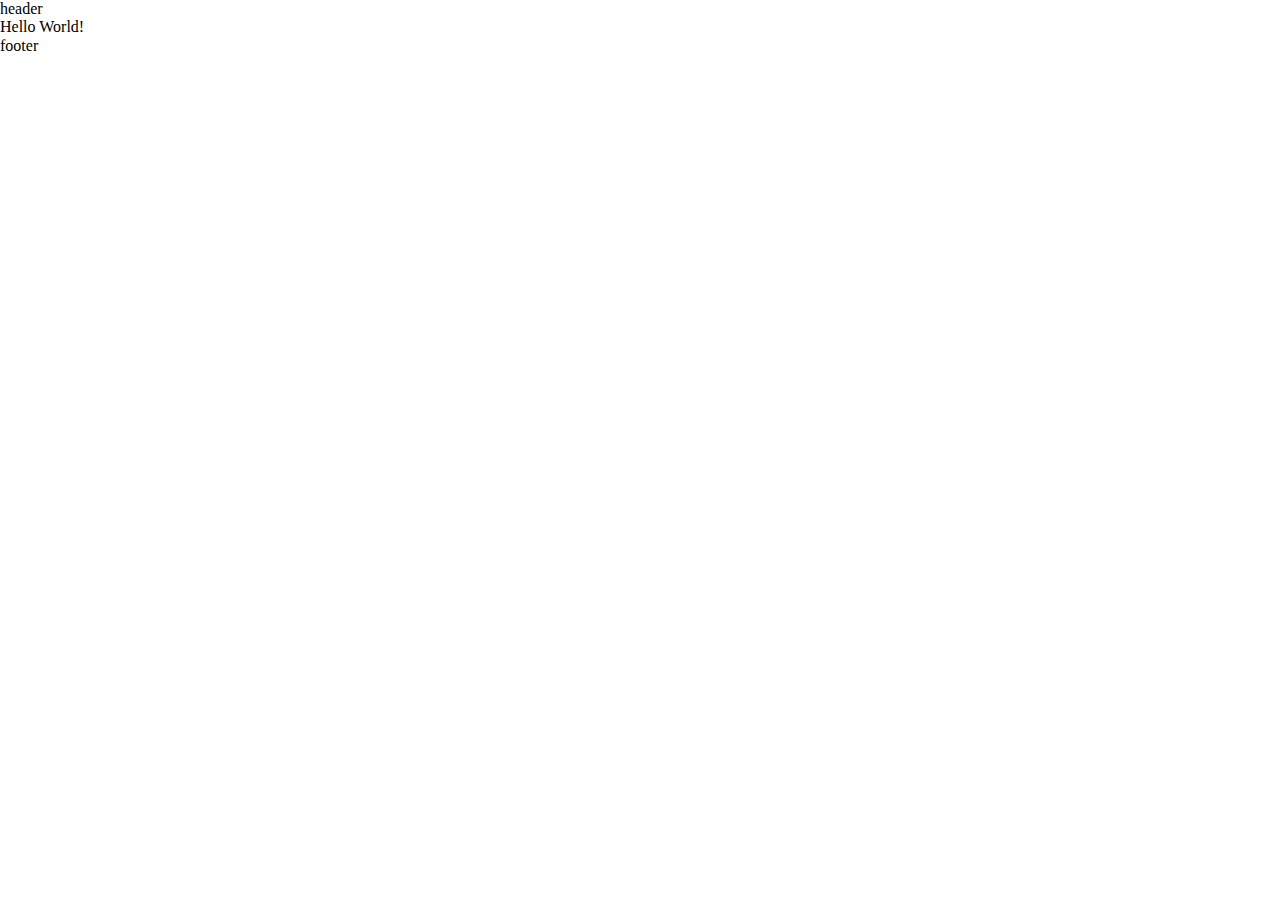
<file: html5/index.html>
<!doctype html>
<html class="no-js" lang="ja">
  <head>
    <meta charset="utf-8">
    <title>title</title>
    <meta name="description" content="This is description.">
    <meta name="viewport" content="width=device-width, initial-scale=1">
    <meta property="og:title" content="">
    <meta property="og:type" content="">
    <meta property="og:url" content="">
    <meta property="og:image" content="">
    <meta name="theme-color" content="#fafafa">
    <link rel="manifest" href="site.webmanifest">
    <link rel="apple-touch-icon" href="./meta/icon.png">
    <link rel="shortcut icon" href="./meta/favicon.ico">
    <link rel="stylesheet" href="./css/normalize.css">
    <link rel="stylesheet" href="./css/style.css">
    <link rel="stylesheet" href="./css/slidein.css">
</head>
  <body>
    <div class="container">
      <header>
        header
      </header>
      <main class="page"><!-- $class = 例. top, anout, service, etc... -->
        <div class="slidein">Hello World!</div>
      </main>
      <footer>
        footer
      </footer>
    </div>
    <script src="./js/main.js"></script>
  </body>
</html>
</file>
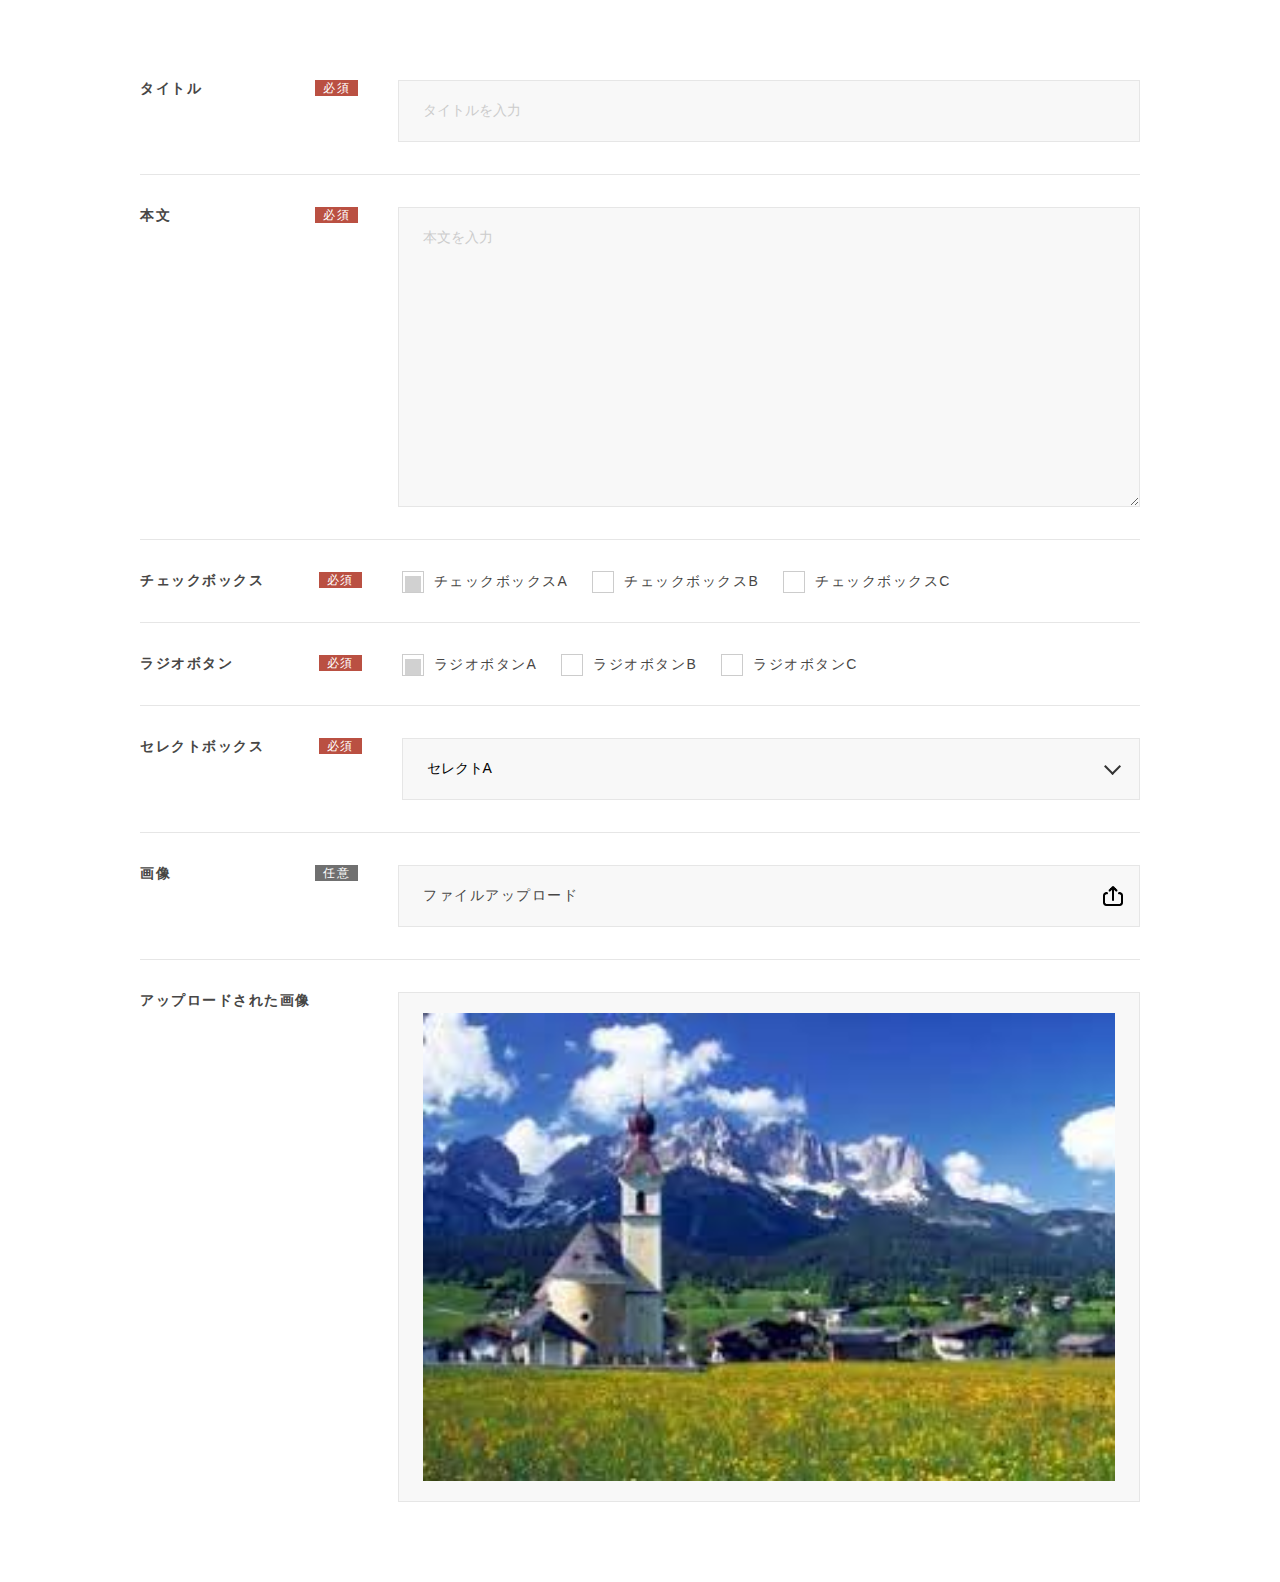
<file: html5_form_template/index.html>
<!doctype html>
<html class="no-js" lang="ja">
  <head>
    <meta charset="utf-8">
    <title>Form Template</title>
    <meta name="description" content="This is description.">
    <meta name="viewport" content="width=device-width, initial-scale=1">
    <meta property="og:title" content="">
    <meta property="og:type" content="">
    <meta property="og:url" content="">
    <meta property="og:image" content="">
    <meta name="theme-color" content="#fafafa">
    <link rel="manifest" href="site.webmanifest">
    <link rel="apple-touch-icon" href="./meta/icon.png">
    <link rel="shortcut icon" href="./meta/favicon.ico">
    <link rel="stylesheet" href="./css/normalize.css">
    <link rel="stylesheet" href="./css/style.css">
    <link rel="stylesheet" href="./css/form.css">
    <link rel="stylesheet" href="./css/slidein.css">
</head>
  <body>
    <div class="container">
      <header>
        <!-- header -->
      </header>
      <main class="page"><!-- $class = 例. top, anout, service, etc... -->
        <ul class="formWrap">
          <li class="form">
            <div class="title">タイトル<span>必須</span></div>
            <input type="text" class="input" name="title" placeholder="タイトルを入力" value="" />
          </li>
          <li class="form">
            <div class="title">本文 <span>必須</span></div>
            <textarea name="lead" class="input" placeholder="本文を入力"></textarea>
          </li>
          <li class="form">
            <div class="title">チェックボックス<span>必須</span></div>
            <ul class="box">
                <li>
                    <input type="checkbox" name="custom_checkbox_2[]" id="check_a" value="check_a" checked />
                    <label for="check_a" class="customStyle">チェックボックスA</label>
                </li>
                <li>
                    <input type="checkbox" name="custom_checkbox_2[]" id="check_b" value="check_b" />
                    <label for="check_b" class="customStyle">チェックボックスB</label>
                </li>
                <li>
                    <input type="checkbox" name="custom_checkbox_2[]" id="check_c" value="check_c" />
                    <label for="check_c" class="customStyle">チェックボックスC</label>
                </li>
            </ul>
          </li>
          <li class="form">
            <div class="title">ラジオボタン<span>必須</span></div>
            <ul class="box">
                <li>
                    <input type="radio" name="custom_radio" id="radio_a" value="radio_a" checked />
                    <label for="radio_a" class="customStyle">ラジオボタンA</label>
                </li>
                <li>
                    <input type="radio" name="custom_radio" id="radio_b" value="radio_b" />
                    <label for="radio_b" class="customStyle">ラジオボタンB</label>
                </li>
                <li>
                    <input type="radio" name="custom_radio" id="radio_c" value="radio_c" />
                    <label for="radio_c" class="customStyle">ラジオボタンC</label>
                </li>
            </ul>
          </li>
          <li class="form">
            <div class="title">セレクトボックス<span>必須</span></div>
            <div class="selectbox">
                <select name="custom_select" id="select">
                    <option value="select_a" selected>セレクトA</option>
                    <option value="select_b">セレクトB</option>
                    <option value="select_c">セレクトC</option>
                </select>
            </div>
          </li>
          <li class="form">
            <div class="title">画像<span class="any">任意</span></div>
            <label for="sample" class="imageBox">
                ファイルアップロード
                <input type="hidden" name="hoge_name" value="" />
                <input type="file" name="hoge_thumbnail" accept="image/*" id="sample" />
            </label>
          </li>
          <li class="form">
            <div class="title">アップロードされた画像</div>
            <div class="imageBox imageBox2">
                <img class="thumbnailImage" src="./img/images.jpg" alt="アップロード画像">
            </div>
          </li>
      </main>
      <footer>
        <!-- footer -->
      </footer>
    </div>

    <script src="https://ajax.googleapis.com/ajax/libs/jquery/3.6.0/jquery.min.js"></script>
    <script src="./js/main.js"></script>
  </body>
</html>
</file>
<file: html5/css/style.css>
/* font-family: 'Noto Sans JP', sans-serif; */
/*@import url('https://fonts.googleapis.com/css2?family=Noto+Sans+JP:wght@100;300;400;500;700;900&display=swap');*/
/* font-family: 'Sawarabi Gothic', sans-serif; */
/*@import url('https://fonts.googleapis.com/css2?family=Sawarabi+Gothic&display=swap');*/
* {
  /* font-family: 'Noto Sans JP', sans-serif; */
  /*font-family: 'Sawarabi Gothic', sans-serif;*/
  margin: 0;
  padding: 0;
  -webkit-box-sizing: border-box;
          box-sizing: border-box;
}

body {
  overflow-x: hidden;
  background: #fff;
}

h1 {
  font-size: 40px;
  font-weight: 500;
  line-height: 1;
}

h2 {
  font-size: 25px;
  font-weight: 500;
}

h3 {
  font-size: 18px;
  font-weight: 500;
}

h4 {
  font-size: 16px;
  font-weight: 100;
}

h5 {
  font-size: 14px;
  font-weight: 100;
}

h6 {
  font-size: 12px;
  font-weight: 100;
}

p {
  text-align: justify;
  font-size: 14px;
  line-height: 1.5;
  font-weight: 300;
}

a {
  display: block;
  font-weight: 300;
  color: #333;
  text-decoration: none;
}

ul li {
  list-style: none;
}
/*# sourceMappingURL=style.css.map */
</file>
<file: html5/css/slidein.css>
.slidein {
  opacity: 0;
  visibility: hidden;
  -webkit-transform: translateY(50px);
          transform: translateY(50px);
  -webkit-transition: all 1s;
  transition: all 1s;
}

.slidein.is-show {
  opacity: 1;
  visibility: visible;
  -webkit-transform: translateY(0px);
          transform: translateY(0px);
}
/*# sourceMappingURL=slidein.css.map */
</file>
<file: html5_form_template/css/style.css>
*, h1, h2, h3, h4, h5, h6, p, a {
  font-family: 'Noto Sans JP', sans-serif;
  margin: 0;
  padding: 0;
  -webkit-box-sizing: border-box;
          box-sizing: border-box;
}

a {
  text-decoration: none;
  color: #454647;
  -webkit-transition: .5s;
  transition: .5s;
}

a:hover {
  opacity: .7;
}

ul li {
  list-style: none;
  letter-spacing: 1.5px;
}

::-webkit-input-placeholder {
  color: #ccc;
}

:-ms-input-placeholder {
  color: #ccc;
}

::-ms-input-placeholder {
  color: #ccc;
}

::placeholder {
  color: #ccc;
}

img {
  vertical-align: bottom;
}

input {
  -webkit-appearance: none;
  border-radius: 0;
}

body {
  overflow-x: hidden;
  color: #474645;
  background: #fff;
}

.sp {
  display: block;
}

.pc {
  display: none;
}

@media screen and (min-width: 768px) {
  .sp {
    display: none;
  }
  .pc {
    display: block;
  }
}
/*# sourceMappingURL=style.css.map */
</file>
<file: html5_form_template/css/form.css>
.formWrap {
  width: calc(100% - 40px);
  margin: 20px auto;
}

.formWrap .form {
  width: 100%;
  margin: 0 0 20px 0;
  padding: 0 0 24px 0;
  border-bottom: 1px solid #e6e6e6;
}

.formWrap .form .title {
  font-size: 14px;
  font-weight: bold;
  margin: 0 40px 16px 0;
  position: relative;
}

.formWrap .form .title span {
  font-size: 12px;
  font-weight: 500;
  line-height: 1;
  color: #fff;
  margin: 0 0 0 8px;
  padding: 2px 8px;
  background: #ba5042;
}

.formWrap .form .title .any {
  background: #707070;
}

.formWrap .form .input {
  font-size: 14px;
  line-height: 1.4;
  font-weight: 500;
  width: 100%;
  padding: 20px 24px;
  border: 1px solid #e6e6e6;
  border-radius: 0;
  background: #f8f8f8;
}

.formWrap .form textarea {
  height: 300px;
  resize: vertical;
}

.formWrap .form ::-webkit-input-placeholder {
  font-weight: 100;
  color: #ccc;
}

.formWrap .form :-ms-input-placeholder {
  font-weight: 100;
  color: #ccc;
}

.formWrap .form ::-ms-input-placeholder {
  font-weight: 100;
  color: #ccc;
}

.formWrap .form ::placeholder {
  font-weight: 100;
  color: #ccc;
}

.formWrap .form .box {
  width: 100%;
}

.formWrap .form .box li {
  margin: 0 0 16px 0;
}

.formWrap .form .box li input[type=checkbox],
.formWrap .form .box li input[type=radio] {
  display: none;
}

.formWrap .form .box li .customStyle {
  font-size: 14px;
  padding: 4px 24px 0 32px;
  position: relative;
  cursor: pointer;
}

.formWrap .form .box li .customStyle:before {
  width: 20px;
  height: 20px;
  margin: -8px 0 0 0;
  border: 1px solid #ccc;
  left: 0;
}

.formWrap .form .box li .customStyle:after,
.formWrap .form .box li .customStyle:before {
  content: "";
  position: absolute;
  top: 50%;
}

.formWrap .form .box li .customStyle::after {
  content: "";
  width: 16px;
  height: 16px;
  margin: auto;
  background: #d1d1d1;
  position: absolute;
  top: 7.5px;
  left: 3px;
  opacity: 0;
}

.formWrap .form .box li input[type=checkbox]:checked + .customStyle::after,
.formWrap .form .box li input[type=radio]:checked + .customStyle::after {
  opacity: 1;
}

.formWrap .form .selectbox {
  width: 100%;
  position: relative;
}

.formWrap .form .selectbox select {
  font-size: 14px;
  line-height: 1.4;
  font-weight: 500;
  width: 100%;
  padding: 20px 24px;
  border: 1px solid #e6e6e6;
  border-radius: 0;
  background: #f8f8f8;
  -webkit-appearance: none;
     -moz-appearance: none;
          appearance: none;
}

.formWrap .form .selectbox::after {
  content: "";
  display: block;
  width: 10px;
  height: 10px;
  margin: auto;
  position: absolute;
  top: 0;
  right: 24px;
  bottom: 0;
  border-bottom: #333 2px solid;
  border-right: #333 2px solid;
  -webkit-transform: rotate(45deg) translateY(-30%);
          transform: rotate(45deg) translateY(-30%);
}

.formWrap .form .imageBox {
  display: block;
  font-size: 14px;
  line-height: 1.4;
  font-weight: 500;
  width: 100%;
  padding: 20px 24px;
  border: 1px solid #e6e6e6;
  border-radius: 0;
  background: #f8f8f8;
  position: relative;
}

.formWrap .form .imageBox::after {
  content: "";
  display: block;
  width: 20px;
  height: 20px;
  margin: auto;
  background-image: url(../img/upload.png);
  background-repeat: no-repeat;
  background-size: cover;
  position: absolute;
  top: 0;
  right: 16px;
  bottom: 0;
}

.formWrap .form .imageBox input {
  display: none;
}

.formWrap .form .imageBox .thumbnailImage {
  width: 100%;
  height: auto;
}

.formWrap .form .imageBox2::after {
  content: "";
  background-image: none;
}

.formWrap .form:last-child {
  margin: 0;
  padding: 0;
  border-bottom: none;
}

@media screen and (min-width: 1024px) {
  .formWrap {
    width: 1000px;
    margin: 80px auto;
  }
  .formWrap .form {
    display: -webkit-box;
    display: -ms-flexbox;
    display: flex;
    -webkit-box-pack: justify;
        -ms-flex-pack: justify;
            justify-content: space-between;
    margin: 0 0 32px 0;
    padding: 0 0 32px 0;
  }
  .formWrap .form .title {
    display: -webkit-box;
    display: -ms-flexbox;
    display: flex;
    -webkit-box-pack: justify;
        -ms-flex-pack: justify;
            justify-content: space-between;
    -webkit-box-align: start;
        -ms-flex-align: start;
            align-items: flex-start;
    width: 300px;
    margin: 0 40px 0 0;
  }
  .formWrap .form .title span {
    margin: 0;
  }
  .formWrap .form .box {
    display: -webkit-box;
    display: -ms-flexbox;
    display: flex;
    width: 100%;
  }
  .formWrap .form .box li {
    margin: 0;
  }
}
/*# sourceMappingURL=form.css.map */
</file>
<file: html5_form_template/css/slidein.css>
.slidein {
  opacity: 0;
  visibility: hidden;
  -webkit-transform: translateY(50px);
          transform: translateY(50px);
  -webkit-transition: all 1s;
  transition: all 1s;
}

.slidein.is-show {
  opacity: 1;
  visibility: visible;
  -webkit-transform: translateY(0px);
          transform: translateY(0px);
}
/*# sourceMappingURL=slidein.css.map */
</file>
